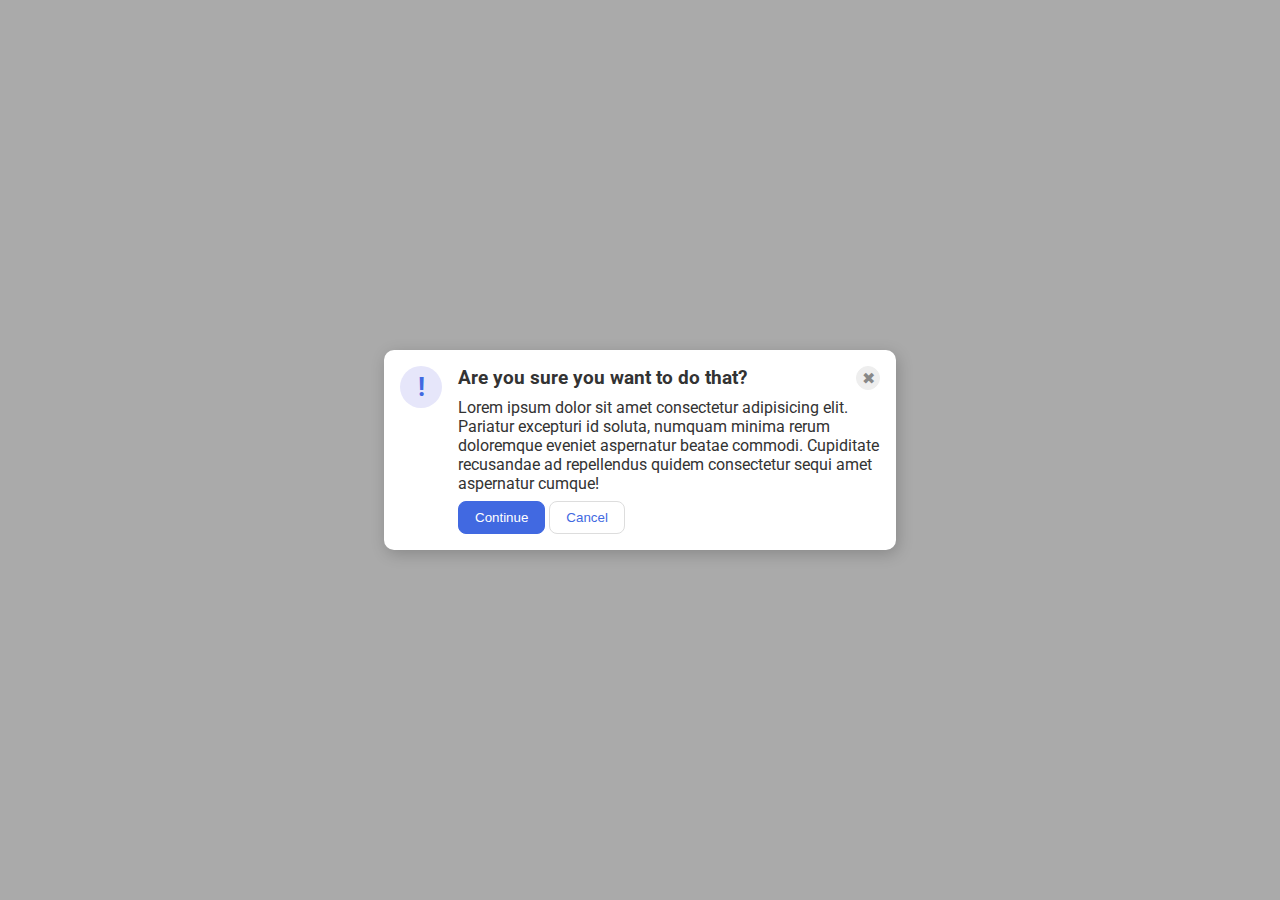
<file: flex/05-flex-modal/index.html>
<!DOCTYPE html>
<html lang="en">
  <head>
    <meta charset="UTF-8">
    <meta http-equiv="X-UA-Compatible" content="IE=edge">
    <meta name="viewport" content="width=device-width, initial-scale=1.0">
    <link rel="stylesheet" href="style.css">
    <title>Modal</title>
  </head>
  <body>
    <div class="modal">
      <div class="icon">!</div>
      <div class ="container">
        <div class="container-2">
          <div class="header">Are you sure you want to do that?</div>
          <button class="close-button">✖</button>
        </div>
        <div class="text">Lorem ipsum dolor sit amet consectetur adipisicing elit. Pariatur excepturi id soluta, numquam minima rerum doloremque eveniet aspernatur beatae commodi. Cupiditate recusandae ad repellendus quidem consectetur sequi amet aspernatur cumque!</div>
        <div class="container-3">
          <button class="continue">Continue</button>
          <button class="cancel">Cancel</button>
        </div>
      </div>
    </div>
  </body>
</html>
</file>
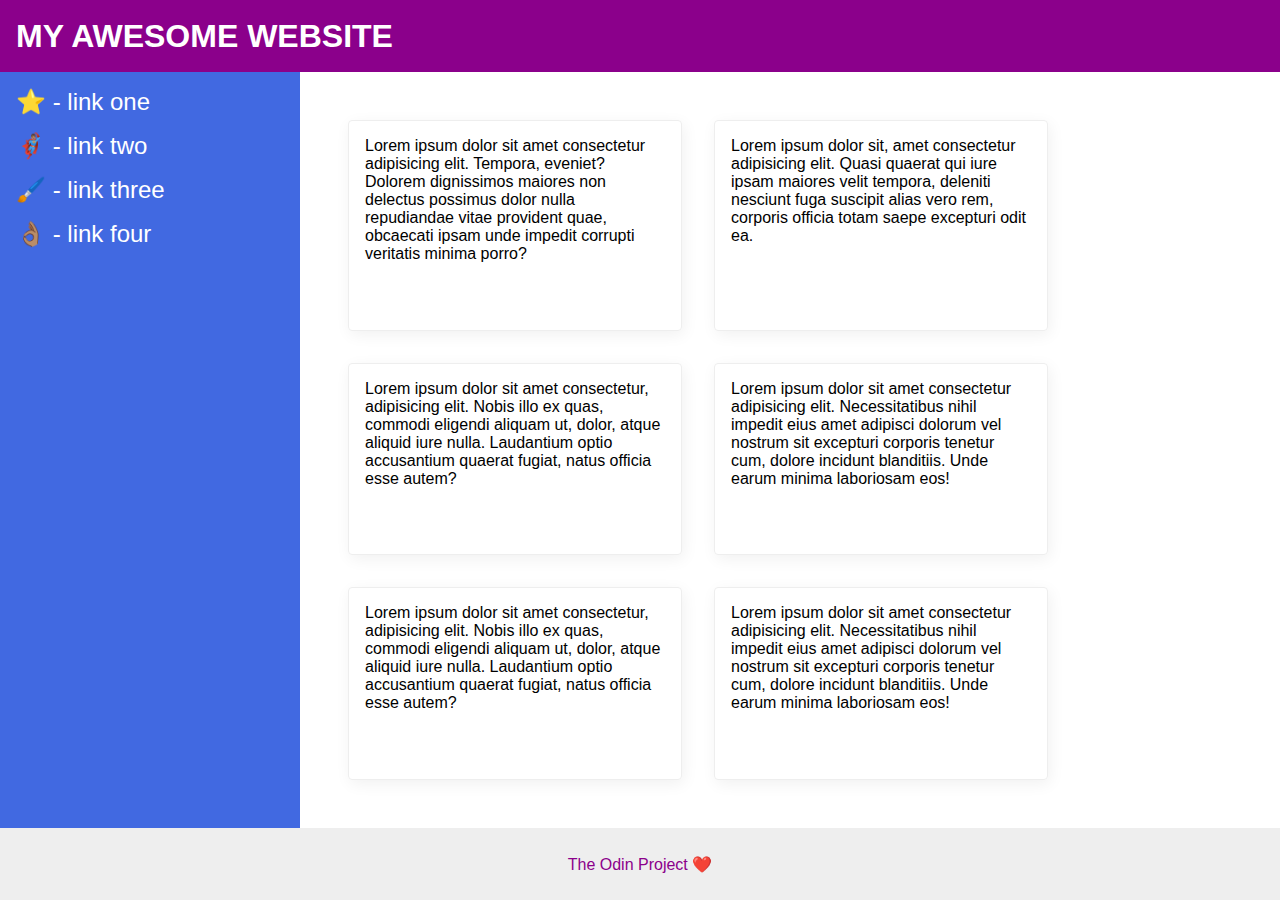
<file: flex/07-flex-layout-2/index.html>
<!DOCTYPE html>
<html lang="en">
  <head>
    <meta charset="UTF-8">
    <meta http-equiv="X-UA-Compatible" content="IE=edge">
    <meta name="viewport" content="width=device-width, initial-scale=1.0">
    <title>The Holy Grail</title>
    <link rel="stylesheet" href="style.css">
  </head>
  <body>
    <div class="header">
      MY AWESOME WEBSITE
    </div>
    
    <div class="content">
      <div class="sidebar">
        <ul>
          <li><a href="#">⭐ - link one</a></li>
          <li><a href="#">🦸🏽‍♂️ - link two</a></li>
          <li><a href="#">🖌️ - link three</a></li>
          <li><a href="#">👌🏽 - link four</a></li>
        </ul>
      </div>

      <div class="card-container">
        <div class="card">Lorem ipsum dolor sit amet consectetur adipisicing elit. Tempora, eveniet? Dolorem dignissimos maiores non delectus possimus dolor nulla repudiandae vitae provident quae, obcaecati ipsam unde impedit corrupti veritatis minima porro?</div>
        <div class="card">Lorem ipsum dolor sit, amet consectetur adipisicing elit. Quasi quaerat qui iure ipsam maiores velit tempora, deleniti nesciunt fuga suscipit alias vero rem, corporis officia totam saepe excepturi odit ea.</div>
        <div class="card">Lorem ipsum dolor sit amet consectetur, adipisicing elit. Nobis illo ex quas, commodi eligendi aliquam ut, dolor, atque aliquid iure nulla. Laudantium optio accusantium quaerat fugiat, natus officia esse autem?</div>
        <div class="card">Lorem ipsum dolor sit amet consectetur adipisicing elit. Necessitatibus nihil impedit eius amet adipisci dolorum vel nostrum sit excepturi corporis tenetur cum, dolore incidunt blanditiis. Unde earum minima laboriosam eos!</div>
        <div class="card">Lorem ipsum dolor sit amet consectetur, adipisicing elit. Nobis illo ex quas, commodi eligendi aliquam ut, dolor, atque aliquid iure nulla. Laudantium optio accusantium quaerat fugiat, natus officia esse autem?</div>
        <div class="card">Lorem ipsum dolor sit amet consectetur adipisicing elit. Necessitatibus nihil impedit eius amet adipisci dolorum vel nostrum sit excepturi corporis tenetur cum, dolore incidunt blanditiis. Unde earum minima laboriosam eos!</div>
      </div>
    </div>
    
    <div class="footer">
      The Odin Project ❤️
    </div>
  </body>
</html>
</file>
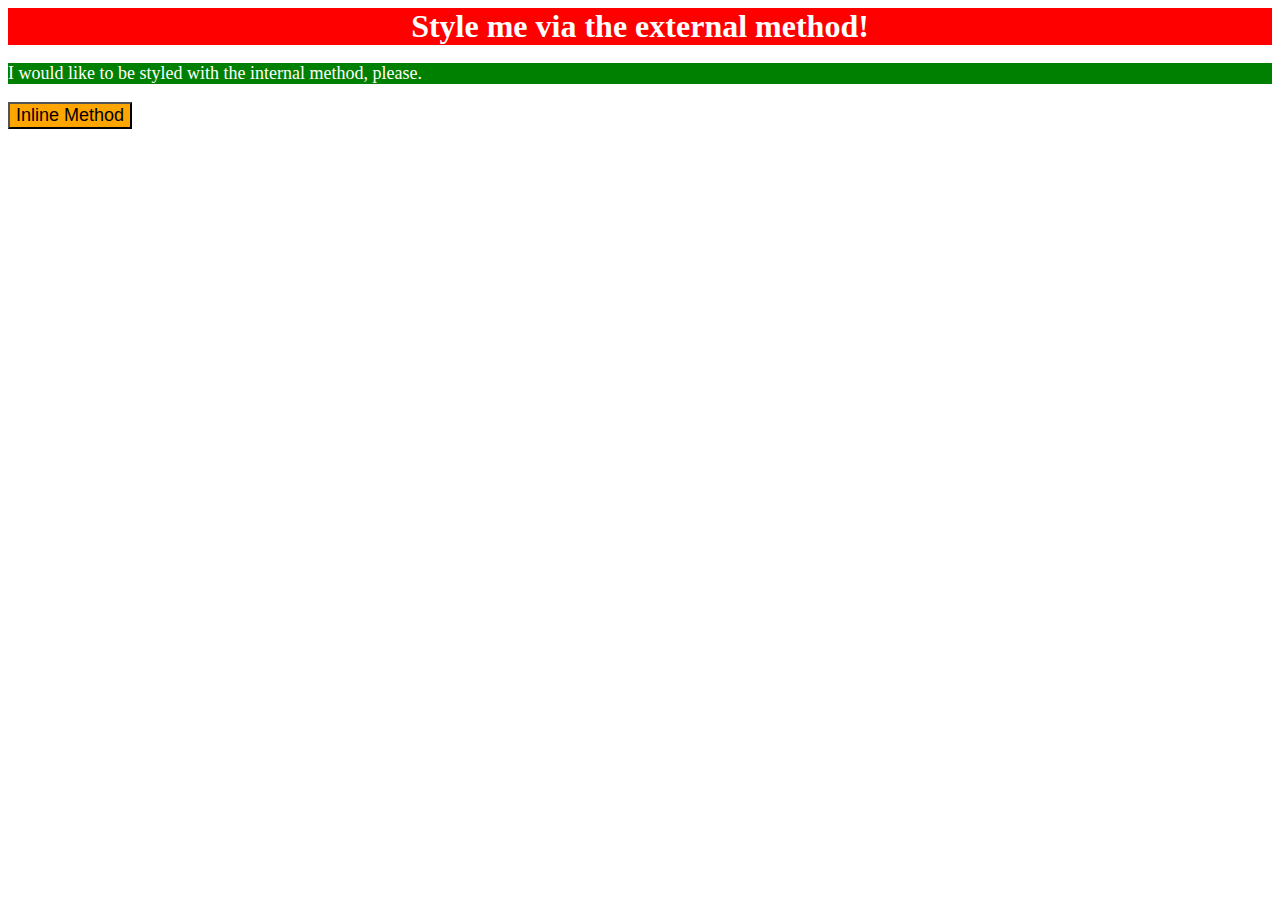
<file: foundations/01-css-methods/index.html>
<!DOCTYPE html>
<html lang="en">
  <head>
    <meta charset="UTF-8">
    <meta http-equiv="X-UA-Compatible" content="IE=edge">
    <meta name="viewport" content="width=device-width, initial-scale=1.0">
    <link rel="stylesheet" href="styles.css">
    <style>
      p {
        background-color: green;
        color: white;
        font-size: 18px;
      }
    </style>
    <title>Methods for Adding CSS</title>
  </head>
  <body>
    <div>Style me via the external method!</div>
    <p>I would like to be styled with the internal method, please.</p>
    <button style="background-color: orange; font-size: 18px;">Inline Method</button>
  </body>
</html>
</file>
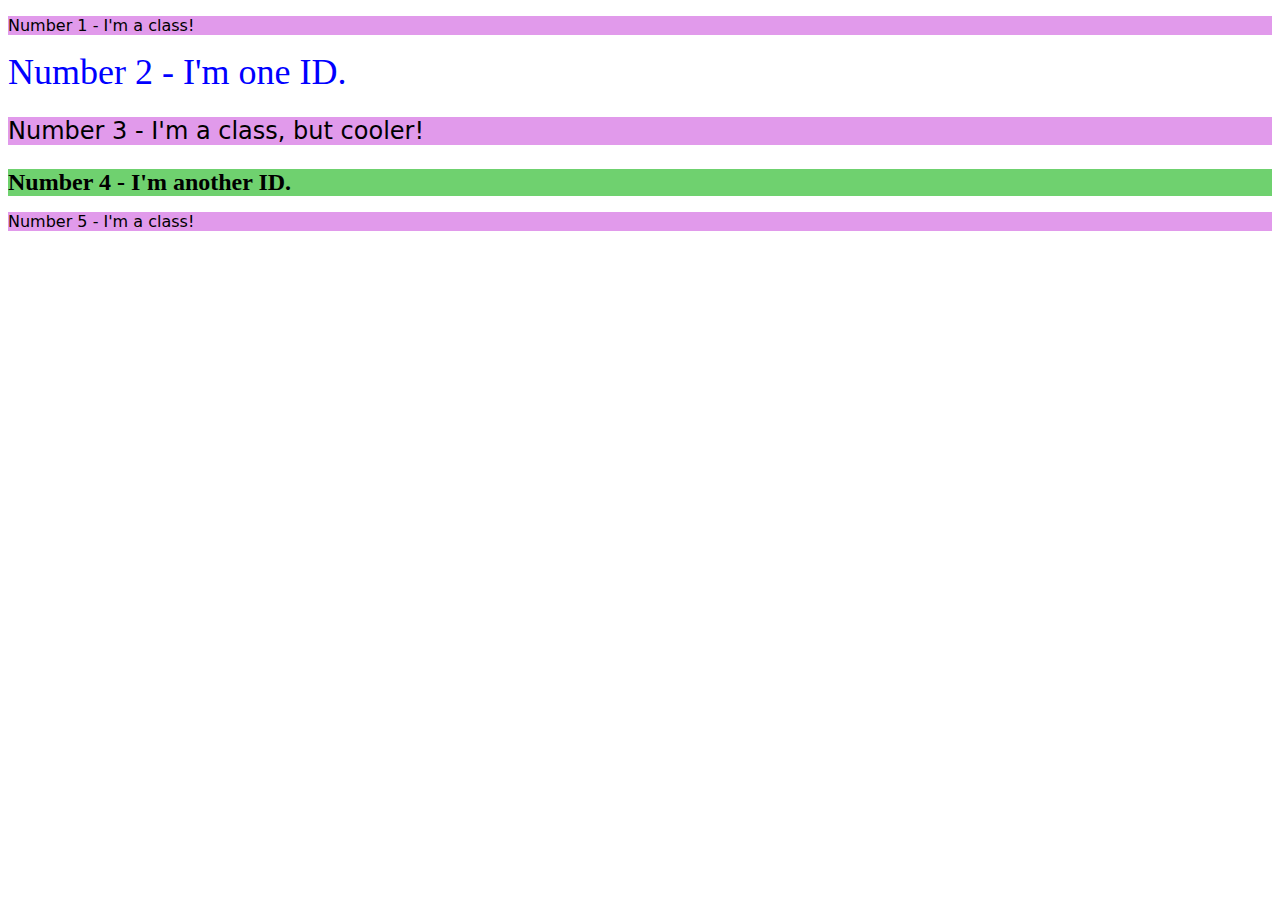
<file: foundations/02-class-id-selectors/index.html>
<!DOCTYPE html>
<html lang="en">
  <head>
    <meta charset="UTF-8">
    <meta http-equiv="X-UA-Compatible" content="IE=edge">
    <meta name="viewport" content="width=device-width, initial-scale=1.0">
    <title>Class and ID Selectors</title>
    <link rel="stylesheet" href="style.css">
  </head>
  <body>
    <p class="odd">Number 1 - I'm a class!</p>
    <div id="second">Number 2 - I'm one ID.</div>
    <p class="odd third">Number 3 - I'm a class, but cooler!</p>
    <div id="fourth">Number 4 - I'm another ID.</div>
    <p class="odd">Number 5 - I'm a class!</p>
  </body>
</html>
</file>
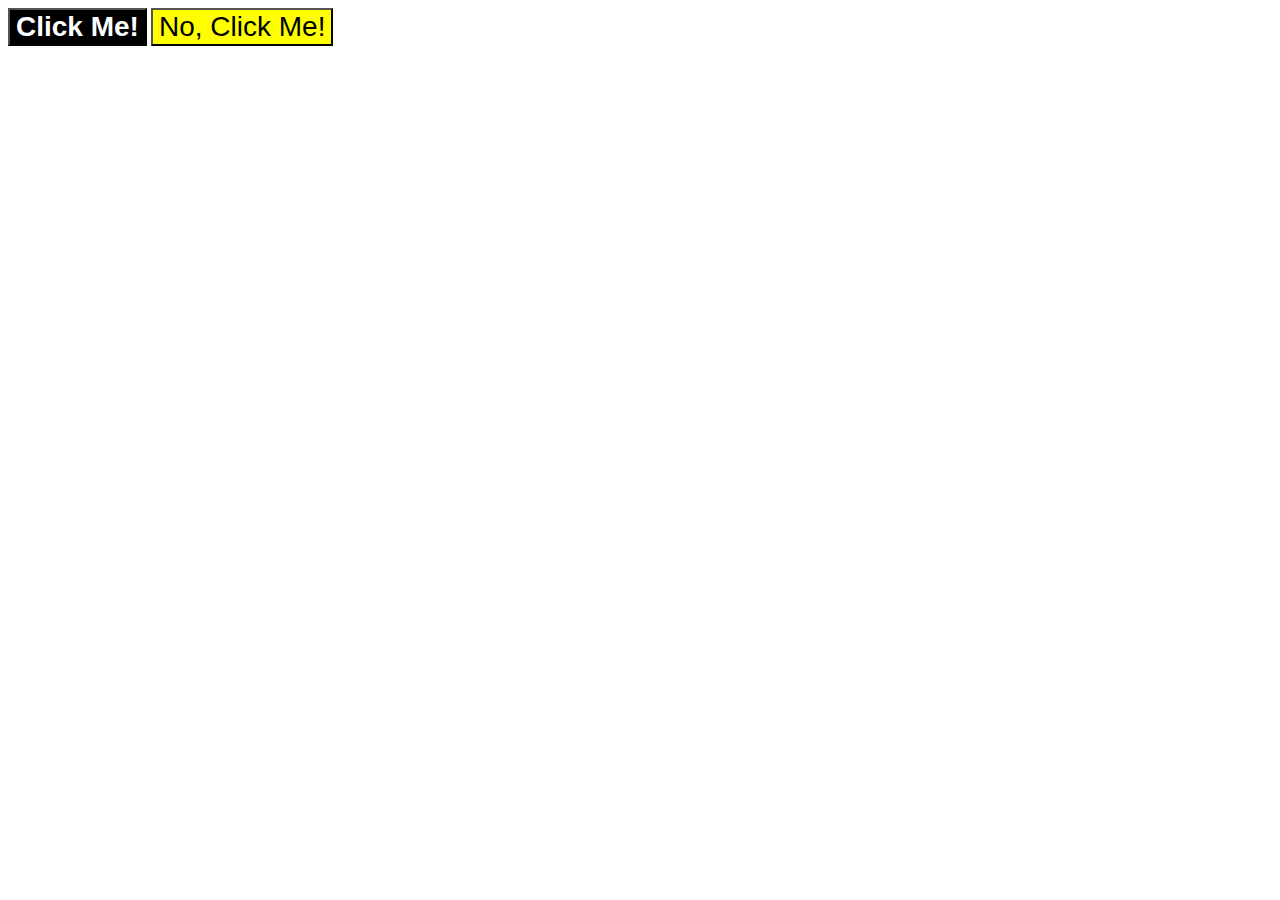
<file: foundations/03-grouping-selectors/index.html>
<!DOCTYPE html>
<html lang="en">
  <head>
    <meta charset="UTF-8">
    <meta http-equiv="X-UA-Compatible" content="IE=edge">
    <meta name="viewport" content="width=device-width, initial-scale=1.0">
    <title>Grouping Selectors</title>
    <link rel="stylesheet" href="style.css">
  </head>
  <body>
    <button class="first">Click Me!</button>
    <button class="second">No, Click Me!</button>
  </body>
</html>
</file>
<file: flex/05-flex-modal/style.css>
@import url('https://fonts.googleapis.com/css2?family=Roboto:wght@400;700&display=swap');

html, body {
  height: 100%;
}

body {
  font-family: Roboto, sans-serif;
  margin: 0;
  background: #aaa;
  color: #333;
  /* I'll give you this one for free lol */
  display: flex;
  align-items: center;
  justify-content: center;
}

.modal {
  background: white;
  width: 480px;
  border-radius: 10px;
  box-shadow: 2px 4px 16px rgba(0,0,0,.2);
}

.icon {
  color: royalblue;
  font-size: 26px;
  font-weight: 700;
  background: lavender;
  width: 42px;
  height: 42px;
  border-radius: 50%;
  display: flex;
  align-items: center;
  justify-content: center;
  flex-shrink: 0;
}

.close-button {
  background: #eee;
  border-radius: 50%;
  color: #888;
  font-weight: 400;
  font-size: 16px;
  height: 24px;
  width: 24px;
  display: flex;
  align-items: center;
  justify-content: center;
  border: 1px solid #eee;
  padding: 0;
}

button {
  cursor: pointer;
  padding: 8px 16px;
  border-radius: 8px;
}

button.continue {
  background: royalblue;
  border: 1px solid royalblue;
  color: white;
}

button.cancel {
  background: white;
  border: 1px solid #ddd;
  color: royalblue;
}

/* solution */

.modal{
  display: flex;
  gap: 16px;
  padding: 16px;
}

.close-button {
  margin-left: auto;
}

.container-2 {
  display: flex;
}

.header {
  font-weight: bold;
  font-size: larger;
}

.container {
  display: flex;
  flex-direction: column;
  gap: 8px;
}
</file>
<file: flex/07-flex-layout-2/style.css>
body {
  font-family: -apple-system, BlinkMacSystemFont, 'Segoe UI', Roboto, Oxygen, Ubuntu, Cantarell, 'Open Sans', 'Helvetica Neue', sans-serif;
  margin: 0;
  min-height: 100vh;
}

.header {
  height: 72px;
  background: darkmagenta;
  color: white;
}

.footer {
  height: 72px;
  background: #eee;
  color: darkmagenta;
}

.sidebar {
  width: 300px;
  background: royalblue;
  box-sizing: border-box;
  margin: 0;
}

.card {
  border: 1px solid #eee;
  box-shadow: 2px 4px 16px rgba(0,0,0,.06);
  border-radius: 4px;
}

/* solution */

body {
  display: flex;
  flex-direction: column;
}

ul {
  margin: 0px;
}

.header {
  display: flex;
  align-items: center;
  padding-left: 16px;
  font-weight: 900;
  font-size: 32px;
}

.content {
  display: flex;
  flex: 1;
}

.sidebar {
  flex-shrink: 0;
}

li {
  list-style-type: none;
}

a {
  text-decoration: none;
  color: white;
  font-size: 24px;
}

.sidebar ul {
  padding-left: 16px;
  padding-top: 16px;
  display: flex;
  flex-direction: column;
  gap: 16px;
}

.footer {
  display: flex;
  justify-content: center;
  align-items: center;
}

.card-container {
  padding: 48px;
  display: flex;
  gap: 32px;
  flex-wrap: wrap;
}

.card {
  padding: 16px;
  width: 300px;
}
</file>
<file: foundations/01-css-methods/styles.css>
div {
    background-color: red;
    color: white;
    font-size: 32px;
    text-align: center;
    font-weight: bold;
}
</file>
<file: foundations/02-class-id-selectors/style.css>
.odd {
    background-color: #e19aeb;
    font-family: Verdana, "DejaVu Sans", sans-serif;
}

.third {
    font-size: 24px;
}

#second {
    color: blue;
    font-size: 36px;
}

#fourth {
    background-color: rgb(111, 209, 111);
    font-size: 24px;
    font-weight: bold;
}
</file>
<file: foundations/03-grouping-selectors/style.css>
.first {
    background-color: black;
    color: white;
    font-weight: bold;
}

.second{
    background-color: yellow;
}

.first,
.second{
    font-size: 28px;
    font-family: Helvetica, 'Times New Roman', sans-serif;
}
</file>
